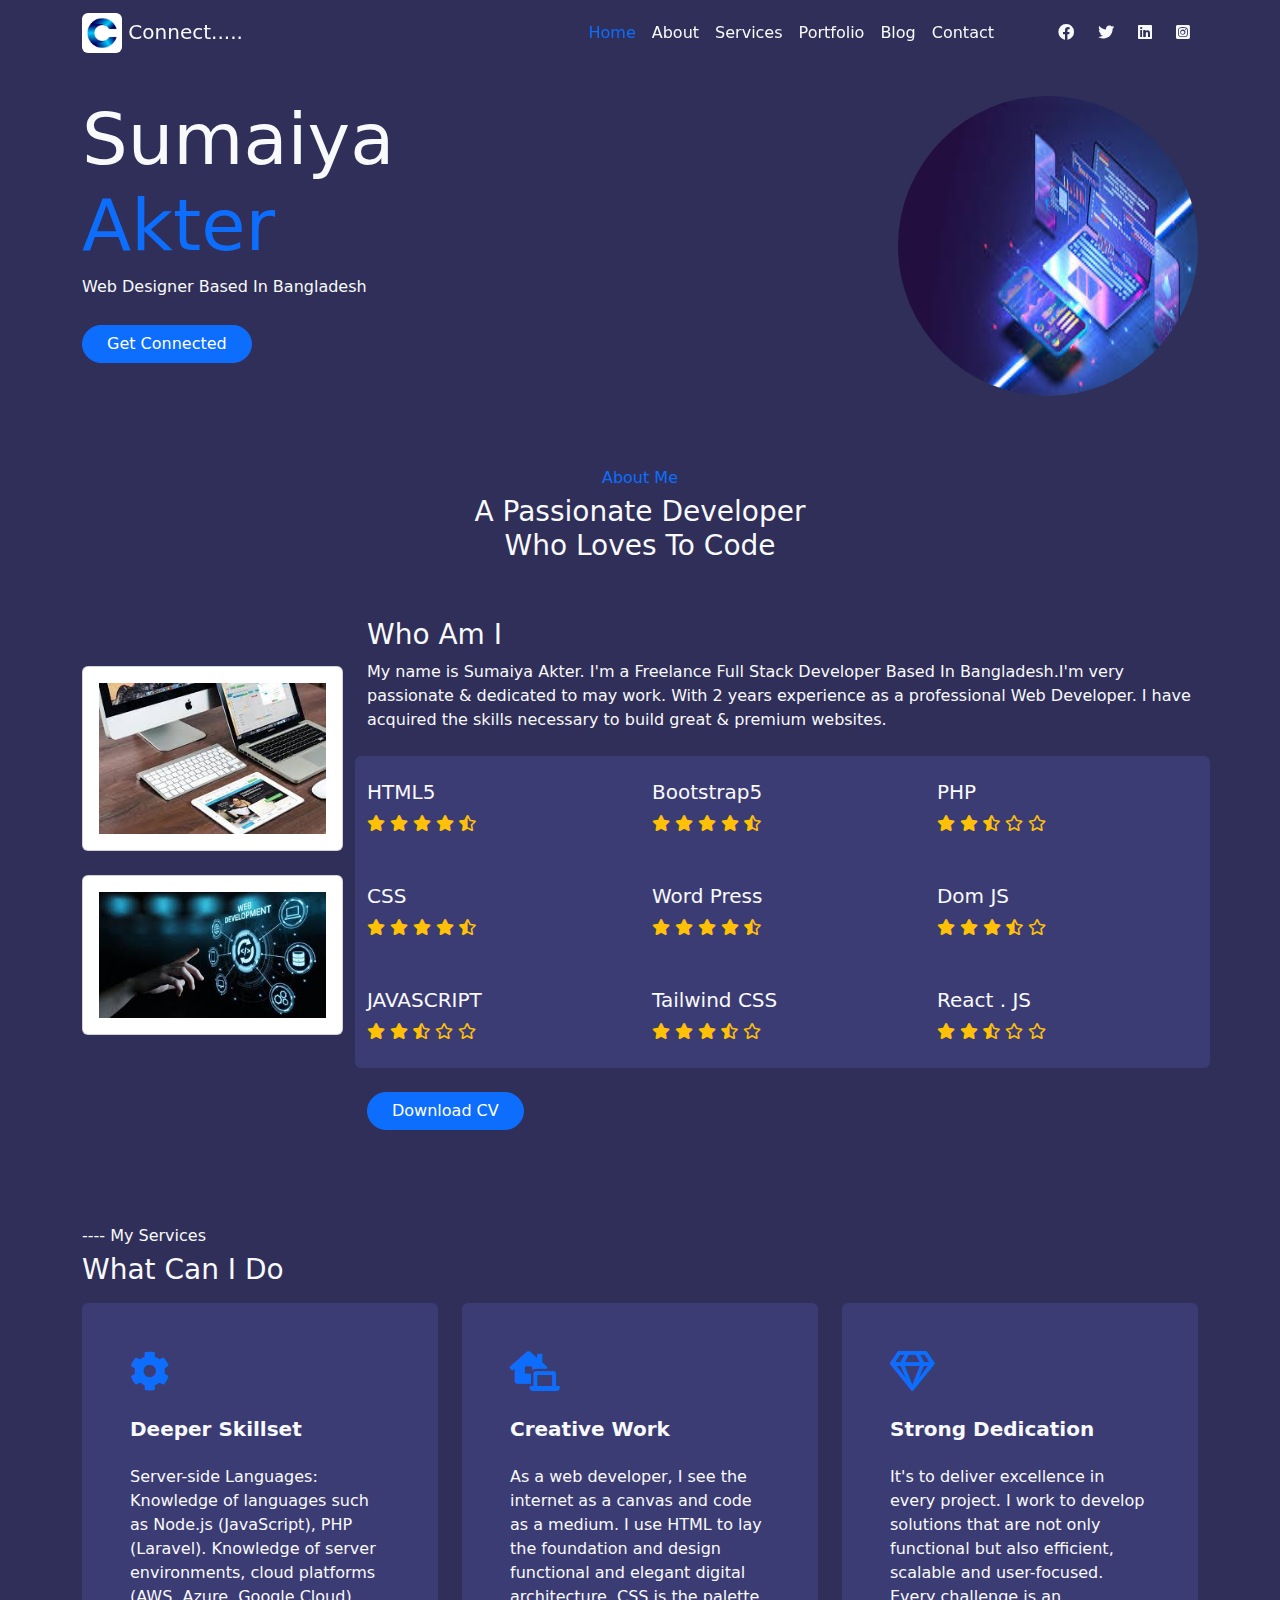
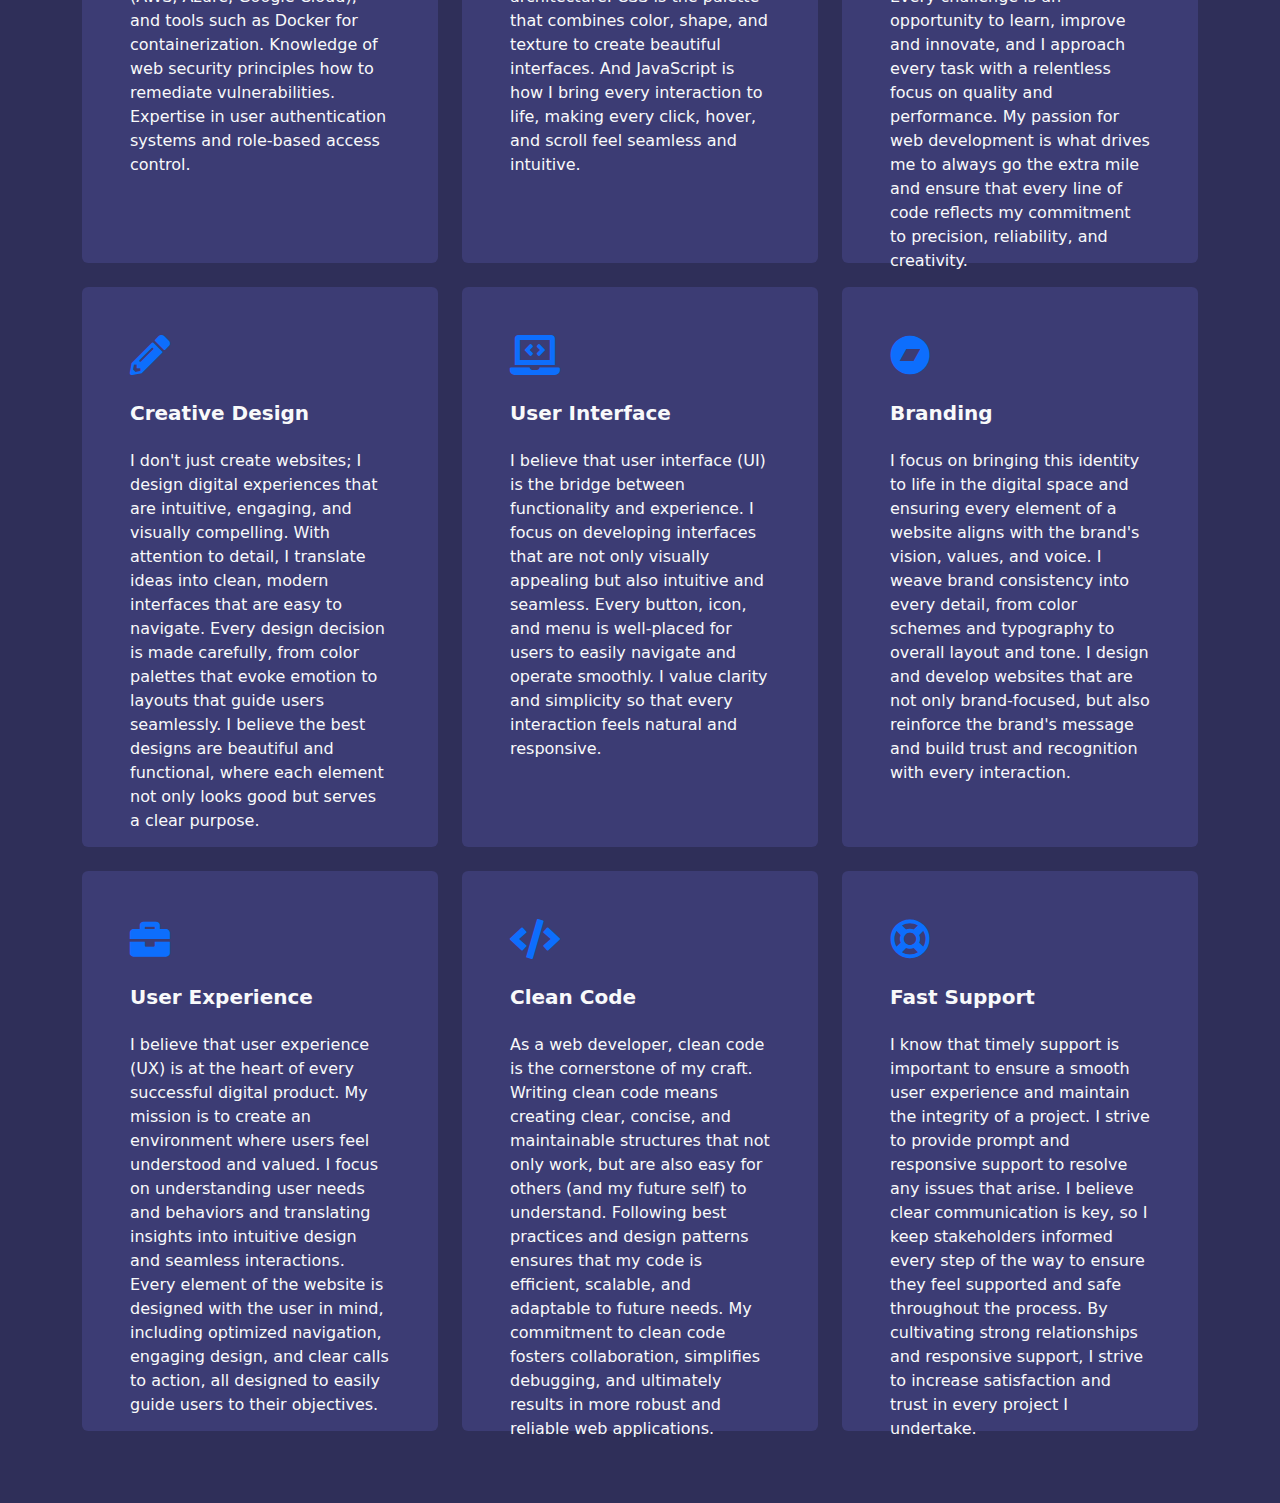
<file: index.html>
<!doctype html>
<html lang="en">
  <head>
    <meta charset="utf-8">
    <meta name="viewport" content="width=device-width, initial-scale=1">
    <link rel="stylesheet" href="assets/css/all.css">
    <link rel="stylesheet" href="assets/css/fontawesome.css">
    <title>Portfolio</title>
    <link href="https://cdn.jsdelivr.net/npm/bootstrap@5.3.3/dist/css/bootstrap.min.css" rel="stylesheet" integrity="sha384-QWTKZyjpPEjISv5WaRU9OFeRpok6YctnYmDr5pNlyT2bRjXh0JMhjY6hW+ALEwIH" crossorigin="anonymous">
    <link rel="stylesheet" href="assets/css/style.css">
</head>
  <body>
    <div class="container-fluid" style="background-color: rgb(47, 47, 89);">



      <!-- ========navbar======== -->
  <header>
    <nav class="navbar navbar-expand-lg align-items-center fixed-top">
        <div class="container">
          <a class="navbar-brand text-light" href="#"> <img src="assets/image/logo3.jpeg" alt="" class="rounded" style="height: 40px; width: 40px;"> Connect.....</a>
          <button class="navbar-toggler" type="button" data-bs-toggle="collapse" data-bs-target="#navbarNavAltMarkup" aria-controls="navbarNavAltMarkup" aria-expanded="false" aria-label="Toggle navigation">
            <span class="navbar-toggler-icon"></span>
          </button>
          <div class="collapse navbar-collapse " id="navbarNavAltMarkup">
            <div class="navbar-nav ms-auto bg-color-info">
              <a class="nav-link active text-primary" aria-current="page" href="#">Home</a>
              <a class="nav-link text-light" href="#">About</a>
              <a class="nav-link text-light" href="#">Services</a>
              <a class="nav-link text-light" href="#">Portfolio</a>
              <a class="nav-link text-light" href="#">Blog</a>
              <a class="nav-link text-light" href="#">Contact</a>
              <div class="icon-nav gap-2 ms-5 d-flex">
              <a class="nav-link text-light" href="#"><i class="fab fa-facebook"></i></a>
              <a class="nav-link text-light" href="#"><i class="fab fa-twitter"></i></a>
              <a class="nav-link text-light" href="#"><i class="fab fa-linkedin"></i></a>
              <a class="nav-link text-light" href="#"><i class="fab fa-instagram-square"></i></a>
              </div>
            </div>
          </div>
        </div>
      </nav>
  </header>


  <div class="container">



    <!-- ==========section-banner========= -->
  <div class="section-banner" style="padding-top: 6rem;">
    <div class="row">
      <div class="col-md-6 text-light mb-4" style="line-height: 5rem;">
          <h1 style="font-size: 4.5rem;">Sumaiya <br> <span class="text-primary">Akter</span>
          <h6>Web Designer Based In Bangladesh</h6>
          <a class="btn btn-primary px-4 rounded-pill" href="">Get Connected</a>
      </div>
      <div class="col-md-6 mb-4">
          <img src="assets/image/images (1).jpeg" alt="" class="rounded-circle" style="height:300px; width: 300px; float: right;">
      </div>
  </div>
</div>



<!-- ==========section-about me=========== -->
  <div class="row">
    <div class="col-md-12 text-center my-5">
      <h6 class=" text-primary">About Me</h6>
      <h3 class="text-light ">A Passionate Developer <br> Who Loves To Code</h3>
    </div>
  </div>
  <div class="row">
    <div class="col-md-3 mt-5">
      <div class="col-12">
        <div class="card mb-4">
        <div class="card-body">
          <img src="assets/image/images.jpeg" alt="" class="w-100">
        </div>
      </div>
      <div class="card mb-4">
      <div class="card-body">
        <img src="assets/image/download.jpeg" alt="" class="w-100">
      </div>
  </div>
  </div>
    </div>
    <div class="col-md-9 text-light">
      <h3>Who Am I</h3>
      <p>My name is Sumaiya Akter. I'm a Freelance Full Stack  Developer Based In Bangladesh.I'm very passionate & dedicated to may work. With 2 years experience as a professional Web Developer. I have acquired the skills necessary to build great & premium websites.</p>
     <div class="row my-4 py-4 rounded" style="background-color:rgb(60, 60, 116)  ;">
      <div class="col-4">
        <div class="html">
          <h5>HTML5</h5>
          <span class="text-warning">
              <i class="fas fa-star"></i>
              <i class="fas fa-star"></i>
              <i class="fas fa-star"></i>
              <i class="fas fa-star"></i>
              <i class="fas fa-star-half-alt"></i>
          </span>
        </div>
       <div class="css my-5">
        <h5>CSS</h5>
        <span class="text-warning">
            <i class="fas fa-star"></i>
            <i class="fas fa-star"></i>
            <i class="fas fa-star"></i>
            <i class="fas fa-star"></i>
            <i class="fas fa-star-half-alt"></i>
        </span>
       </div>
       <div class="javascript">
        <h5>JAVASCRIPT</h5>
        <span class="text-warning">
            <i class="fas fa-star"></i>
            <i class="fas fa-star"></i>
            <i class="fas fa-star-half-alt"></i>
            <i class="far fa-star"></i>
            <i class="far fa-star"></i>
        </span>
       </div>

      </div>
      <div class="col-4">
        <div class="html">
          <h5>Bootstrap5</h5>
          <span class="text-warning">
              <i class="fas fa-star"></i>
              <i class="fas fa-star"></i>
              <i class="fas fa-star"></i>
              <i class="fas fa-star"></i>
              <i class="fas fa-star-half-alt"></i>
          </span>
        </div>
       <div class="css my-5">
        <h5>Word Press</h5>
        <span class="text-warning">
            <i class="fas fa-star"></i>
            <i class="fas fa-star"></i>
            <i class="fas fa-star"></i>
            <i class="fas fa-star"></i>
            <i class="fas fa-star-half-alt"></i>
        </span>
       </div>
       <div class="javascript">
        <h5>Tailwind CSS</h5>
        <span class="text-warning">
            <i class="fas fa-star"></i>
            <i class="fas fa-star"></i>
            <i class="fas fa-star"></i>
            <i class="fas fa-star-half-alt"></i>
            <i class="far fa-star"></i>
        </span>
       </div>

      </div>
      <div class="col-4">
        <div class="html">
          <h5>PHP</h5>
          <span class="text-warning">
              <i class="fas fa-star"></i>
              <i class="fas fa-star"></i>
              <i class="fas fa-star-half-alt"></i>
              <i class="far fa-star"></i>
              <i class="far fa-star"></i>
              
          </span>
        </div>
       <div class="css my-5">
        <h5>Dom JS</h5>
        <span class="text-warning">
            <i class="fas fa-star"></i>
            <i class="fas fa-star"></i>
            <i class="fas fa-star"></i>
            <i class="fas fa-star-half-alt"></i>
            <i class="far fa-star"></i>
        </span>
       </div>
       <div class="javascript">
        <h5>React . JS</h5>
        <span class="text-warning">
            <i class="fas fa-star"></i>
            <i class="fas fa-star"></i>
            <i class="fas fa-star-half-alt"></i>
            <i class="far fa-star"></i>
            <i class="far fa-star"></i>
        </span>
       </div>
      </div>
     </div>
     <a class="btn btn-primary px-4 rounded-pill" href="">Download CV</a>
    </div>
  </div>


  

  <!-- ============section-my services============ -->
  <div class="services text-light mt-5 pt-5 mb-3">
    <h6>---- My Services</h6>
    <h3>What Can I Do</h3>
  </div>
  <div class="row text-light pb-5">

    <div class="col-sm-12 col-md-6 col-lg-4 mb-4">
        <div class="p-5 rounded content" >
        <i class="fas fa-cog fs-1 text-primary"></i>
        <h5 class="my-4 fw-bold">Deeper Skillset</h5>
        <p>Server-side Languages: Knowledge of languages ​​such as Node.js (JavaScript), PHP (Laravel).
          Knowledge of server environments, cloud platforms (AWS, Azure, Google Cloud), and tools such as Docker for containerization.
          Knowledge of web security principles how to remediate vulnerabilities.
           Expertise in user authentication systems  and role-based access control.
         
         </p>
    </div>
    </div>
    <div class="col-sm-12 col-md-6 col-lg-4 mb-4">
        <div class="p-5 rounded content">
      <i class="fas fa-laptop-house fs-1 text-primary"></i>
        <h5 class="my-4 fw-bold">Creative Work</h5>
        <p>
          As a web developer, I see the internet as a canvas and code as a medium.
          I use HTML to lay the foundation and design functional and elegant digital architecture.
         CSS is the palette that combines color, shape, and texture to create beautiful interfaces.
         And JavaScript is how I bring every interaction to life, making every click, hover, and scroll feel seamless and intuitive.
        
         </p>
    </div>
    </div>
    <div class="col-sm-12 col-md-6 col-lg-4 mb-4">
        <div class="p-5 rounded content">
        <i class="far fa-gem fs-1 text-primary"></i>
        <h5 class="my-4 fw-bold">Strong Dedication</h5>
        <p>
          It's to deliver excellence in every project.
          I work to develop solutions that are not only functional but also efficient, scalable and user-focused.
          Every challenge is an opportunity to learn, improve and innovate, and I approach every task with a relentless focus on quality and performance.
          My passion for web development is what drives me to always go the extra mile and ensure that every line of code reflects my commitment to precision, reliability, and creativity.
         
         </p>
    </div>
    </div>
    <div class="col-sm-12 col-md-6 col-lg-4 mb-4">
      <div class="p-5 rounded content" >
    <i class="fas fa-pencil-alt fs-1 text-primary"></i>
      <h5 class="my-4 fw-bold">Creative Design</h5>
      <p>
        I don't just create websites; I design digital experiences that are intuitive, engaging, and visually compelling.
        With attention to detail, I translate ideas into clean, modern interfaces that are easy to navigate.
        Every design decision is made carefully, from color palettes that evoke emotion to layouts that guide users seamlessly.
        I believe  the best designs are beautiful and functional, where each element not only looks good but serves a clear purpose.
       </p>
  </div>
  </div>
  <div class="col-sm-12 col-md-6 col-lg-4 mb-4">
      <div class="p-5 rounded content">
        <i class="fas fa-laptop-code fs-1 text-primary"></i>
      <h5 class="my-4 fw-bold">User Interface</h5>
      <p>I believe that user interface (UI) is the bridge between functionality and experience.
        I focus  on developing interfaces that are not only visually appealing but also intuitive and seamless.
        Every button, icon, and menu is well-placed for users to easily navigate  and operate smoothly.
        I value clarity and simplicity so that every interaction feels natural and responsive.
       
       </p>
  </div>
  </div>
  <div class="col-sm-12 col-md-6 col-lg-4 mb-4">
      <div class="p-5 rounded content">
        <i class="fab fa-bandcamp fs-1 text-primary"></i>
      <h5 class="my-4 fw-bold">Branding</h5>
      <p>
        I focus on bringing this identity to life in the digital space and ensuring  every element of a website aligns with the brand's vision, values, and voice.
         I weave brand consistency into every detail, from color schemes and typography to overall layout and tone.
        I design and develop websites that are not only brand-focused, but also reinforce the brand's message and build trust and recognition with every interaction.
       
       </p>
  </div>
  </div>
  <div class="col-sm-12 col-md-6 col-lg-4 mb-4">
    <div class="p-5 rounded content" >
      <i class="fas fa-briefcase fs-1 text-primary"></i>
    <h5 class="my-4 fw-bold">User Experience</h5>
    <p>I believe that user experience (UX) is at the heart of every successful digital product.
      My mission is to create an environment where users feel understood and valued.
      I focus on understanding user needs and behaviors and translating insights into intuitive design and seamless interactions.
      Every element of the website is designed with the user in mind, including optimized navigation, engaging design, and clear calls to action, all designed to easily guide users to their objectives.
     
     </p>
</div>
</div>
<div class="col-sm-12 col-md-6 col-lg-4 mb-4">
    <div class="p-5 rounded content">
      <i class="fas fa-code fs-1 text-primary"></i>
    <h5 class="my-4 fw-bold">Clean Code</h5>
    <p>As a web developer,  clean code is the cornerstone of my craft.
      Writing clean code means creating  clear, concise, and maintainable structures that not only work, but are also easy for others (and my future self) to understand.
      Following best practices and design patterns ensures that my code is efficient, scalable, and adaptable to future needs.
      My commitment to clean code fosters collaboration, simplifies debugging, and ultimately results in more robust and reliable web applications.
     </p>
</div>
</div>
<div class="col-sm-12 col-md-6 col-lg-4 mb-4">
    <div class="p-5 rounded content">
      <i class="far fa-life-ring fs-1 text-primary"></i>
    <h5 class="my-4 fw-bold">Fast Support </h5>
    <p> I know that timely support is important to ensure a smooth user experience and maintain the integrity of a project.
      I strive to provide prompt and responsive support to resolve any issues that  arise.
      I believe  clear communication is key, so I keep stakeholders informed every step of the way to ensure they feel supported and safe throughout the process.
      By cultivating strong relationships and responsive support, I strive to increase satisfaction and trust in every project I undertake.
     
     </p>
</div>
</div>
  </div>
  </div>
  </div>
    <script src="https://cdn.jsdelivr.net/npm/bootstrap@5.3.3/dist/js/bootstrap.bundle.min.js" integrity="sha384-YvpcrYf0tY3lHB60NNkmXc5s9fDVZLESaAA55NDzOxhy9GkcIdslK1eN7N6jIeHz" crossorigin="anonymous"></script>
  </body>
</html>
</file>
<file: assets/css/style.css>
.content{
  background-color:rgb(60, 60, 116) ;
  height: 35rem;
}



@media only screen and (max-width: 768px) {
    .bg-color-info{
        background-color: rgb(47, 47, 89);
    }
  }

@media only screen and (max-width: 576px) {
    .bg-color-info{
        background-color:rgb(47, 47, 89);
    }
  }
</file>
